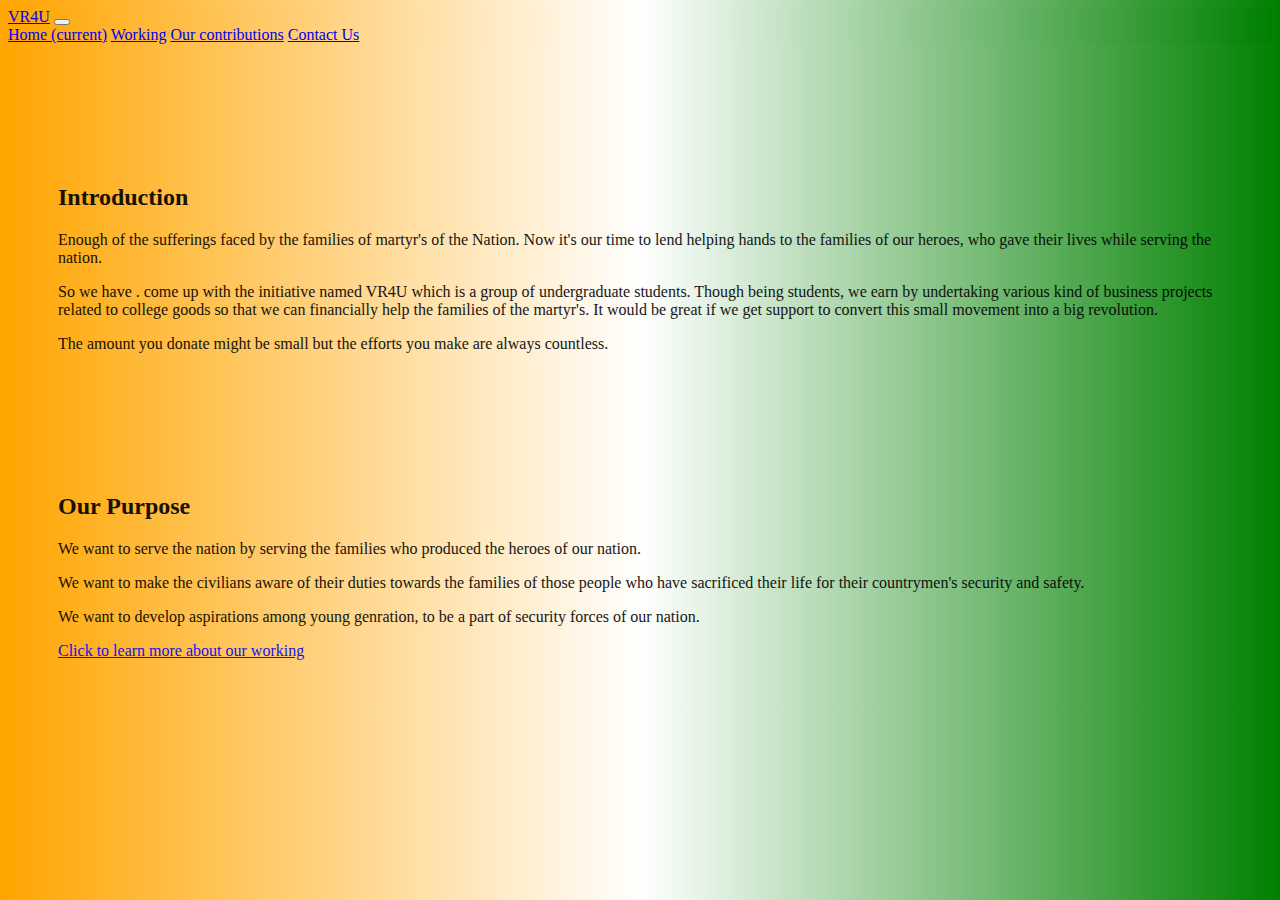
<file: index.html>
<!DOCTYPE html>
<html>
<head>
	<title>Homepage</title>
	<meta name="viewport" content="width=device-width, initial-scale=1.0">
	<link rel="stylesheet" type="text/css" href="CSS/indexStyle.css">
	<link rel="stylesheet" href="https://stackpath.bootstrapcdn.com/bootstrap/4.2.1/css/bootstrap.min.css" integrity="sha384-GJzZqFGwb1QTTN6wy59ffF1BuGJpLSa9DkKMp0DgiMDm4iYMj70gZWKYbI706tWS" crossorigin="anonymous">
</head>
<body>

	<nav class="navbar  navbar-expand-md navbar-light shadow fixed-top bg-light background-color ">
	  <a class="navbar-brand" href="index.html">VR4U</a>
	  <button class="navbar-toggler" type="button" data-toggle="collapse" data-target="#navbarNavAltMarkup" aria-controls="navbarNavAltMarkup" aria-expanded="false" aria-label="Toggle navigation">
	    	<span class="navbar-toggler-icon"></span>
	  </button>
	  <div class="collapse navbar-collapse" id="navbarNavAltMarkup">
		    <div class="navbar-nav navbar-right">
		      <a class="nav-item nav-link active" href="index.html">Home <span class="sr-only">(current)</span></a>
		      <a class="nav-item nav-link active" href="working.html">Working</a>
		      <a class="nav-item nav-link active" href="contributions.html">Our contributions</a>
		      <a class="nav-item  nav-link active" href="contact.html">		
			      Contact Us
			    </a>
		    </div>
	  </div>
	</nav>

	<div class="card text-center border-success opacity mb3 card-block shadow">
		  
	  <div class="card-header border-success">
		    <h2>Introduction</h2>
	  </div>
	  
	  <div class="card-body"> 
		    <p class="card-text">
			    Enough of the sufferings faced by the families of martyr's of the Nation. 
			    Now it's our time to lend helping hands to the families of our heroes, who gave their lives while serving the nation.
			</p>
			<p class="card-text">
				So we have . come up with the initiative named VR4U which is a group of undergraduate students. Though being students, we earn by undertaking various kind of business projects related to college goods so that we can financially help the families of the martyr's. It would be great if we get support to convert this small movement into a big revolution.
			</p>
			<p class="card-text">
				The amount you donate might be small but the efforts you make are always countless.
		    </p>
		</div>
    </div>

	<div class="card text-center border-success opacity card-block shadow">
	  <div class="card-header border-success">
		    <h2>Our Purpose</h2>
	  </div>
		    <p class="card-text">
				We want to serve the nation by serving the families who produced the heroes of our nation.
		    </p>
		    <p class="card-text">
				We want to make the civilians aware of their duties towards the families of those people who have sacrificed their life for their countrymen's security and safety.
		    </p>
		    <p class="card-text">
				We want to develop aspirations among young genration, to be a part of security forces of our nation.
		    </p>
		    <a href="working.html" class="btn btn-primary">Click to learn more about our working</a>
		</div>
	</div>

	<script src="https://code.jquery.com/jquery-3.3.1.slim.min.js" integrity="sha384-q8i/X+965DzO0rT7abK41JStQIAqVgRVzpbzo5smXKp4YfRvH+8abtTE1Pi6jizo" crossorigin="anonymous"></script>
	<script src="https://cdnjs.cloudflare.com/ajax/libs/popper.js/1.14.6/umd/popper.min.js" integrity="sha384-wHAiFfRlMFy6i5SRaxvfOCifBUQy1xHdJ/yoi7FRNXMRBu5WHdZYu1hA6ZOblgut" crossorigin="anonymous"></script>
	<script src="https://stackpath.bootstrapcdn.com/bootstrap/4.2.1/js/bootstrap.min.js" integrity="sha384-B0UglyR+jN6CkvvICOB2joaf5I4l3gm9GU6Hc1og6Ls7i6U/mkkaduKaBhlAXv9k" crossorigin="anonymous"></script>
</body>
</html>
</file>
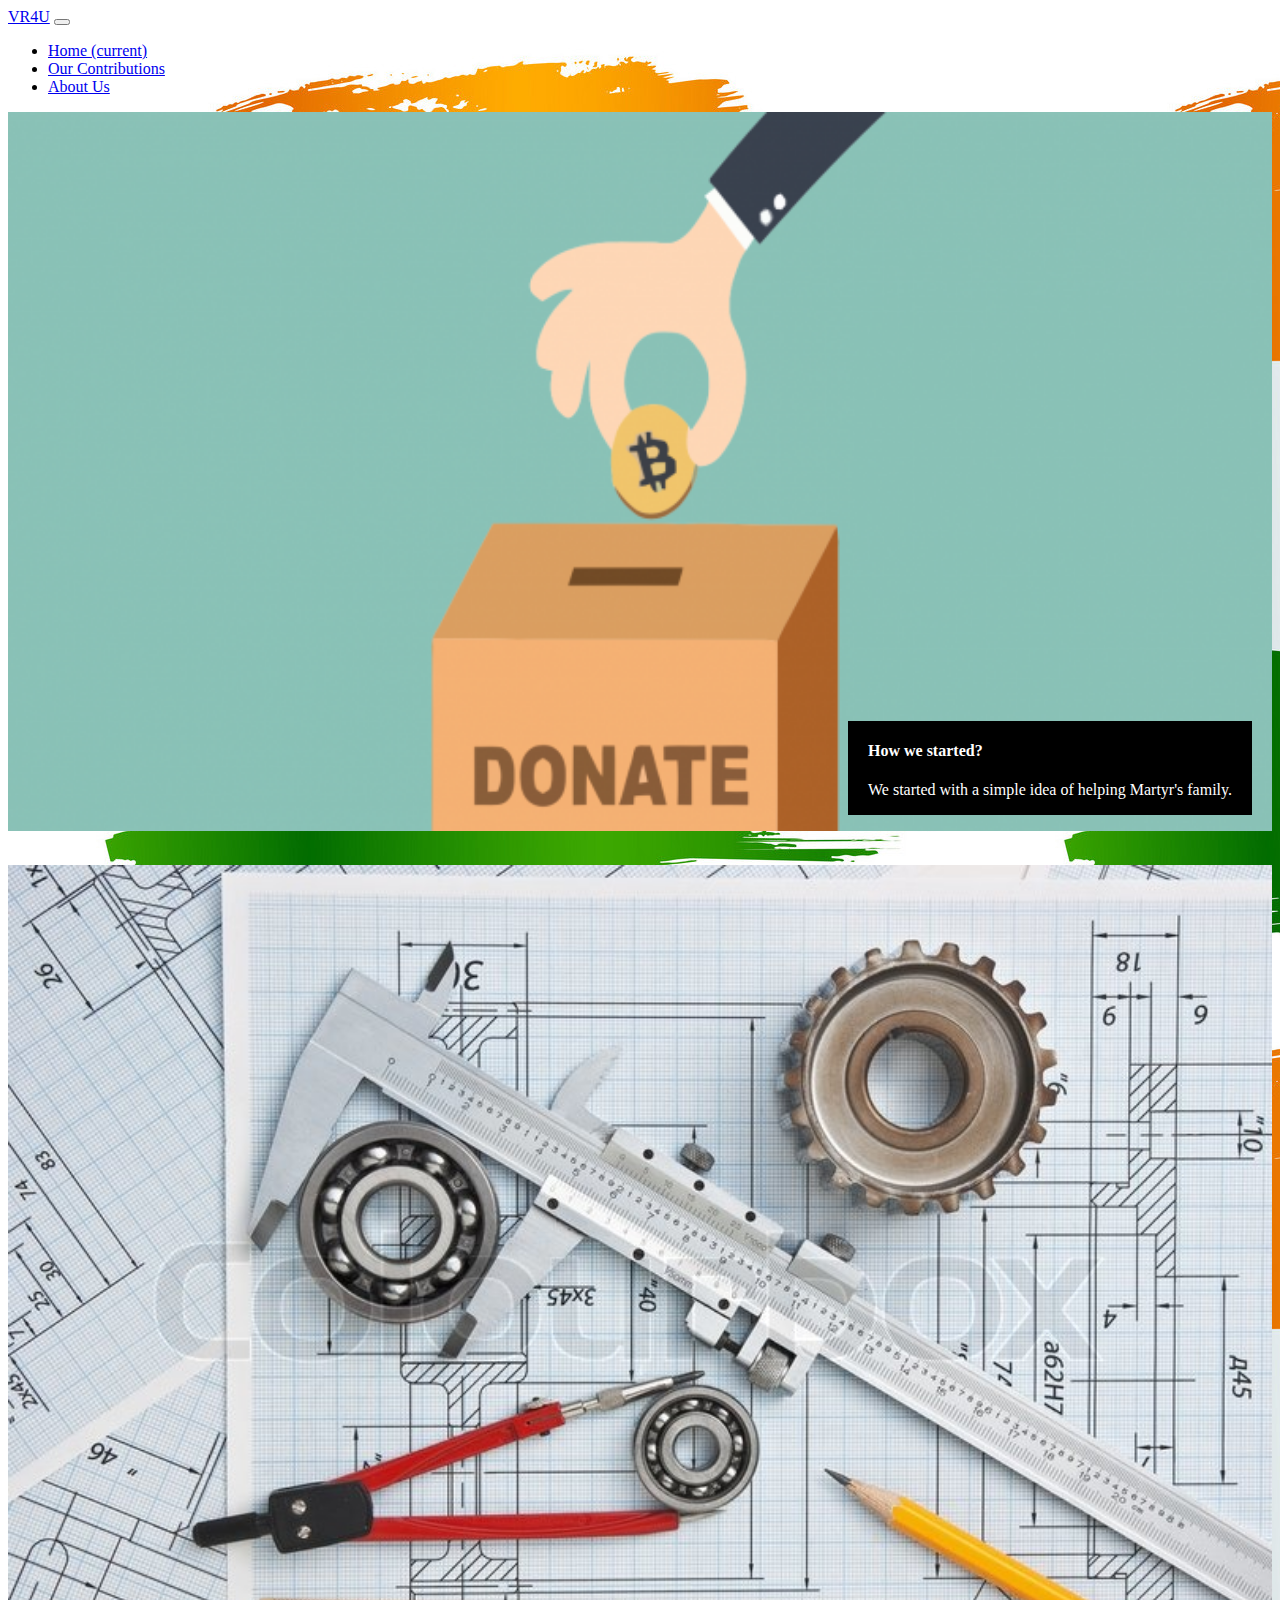
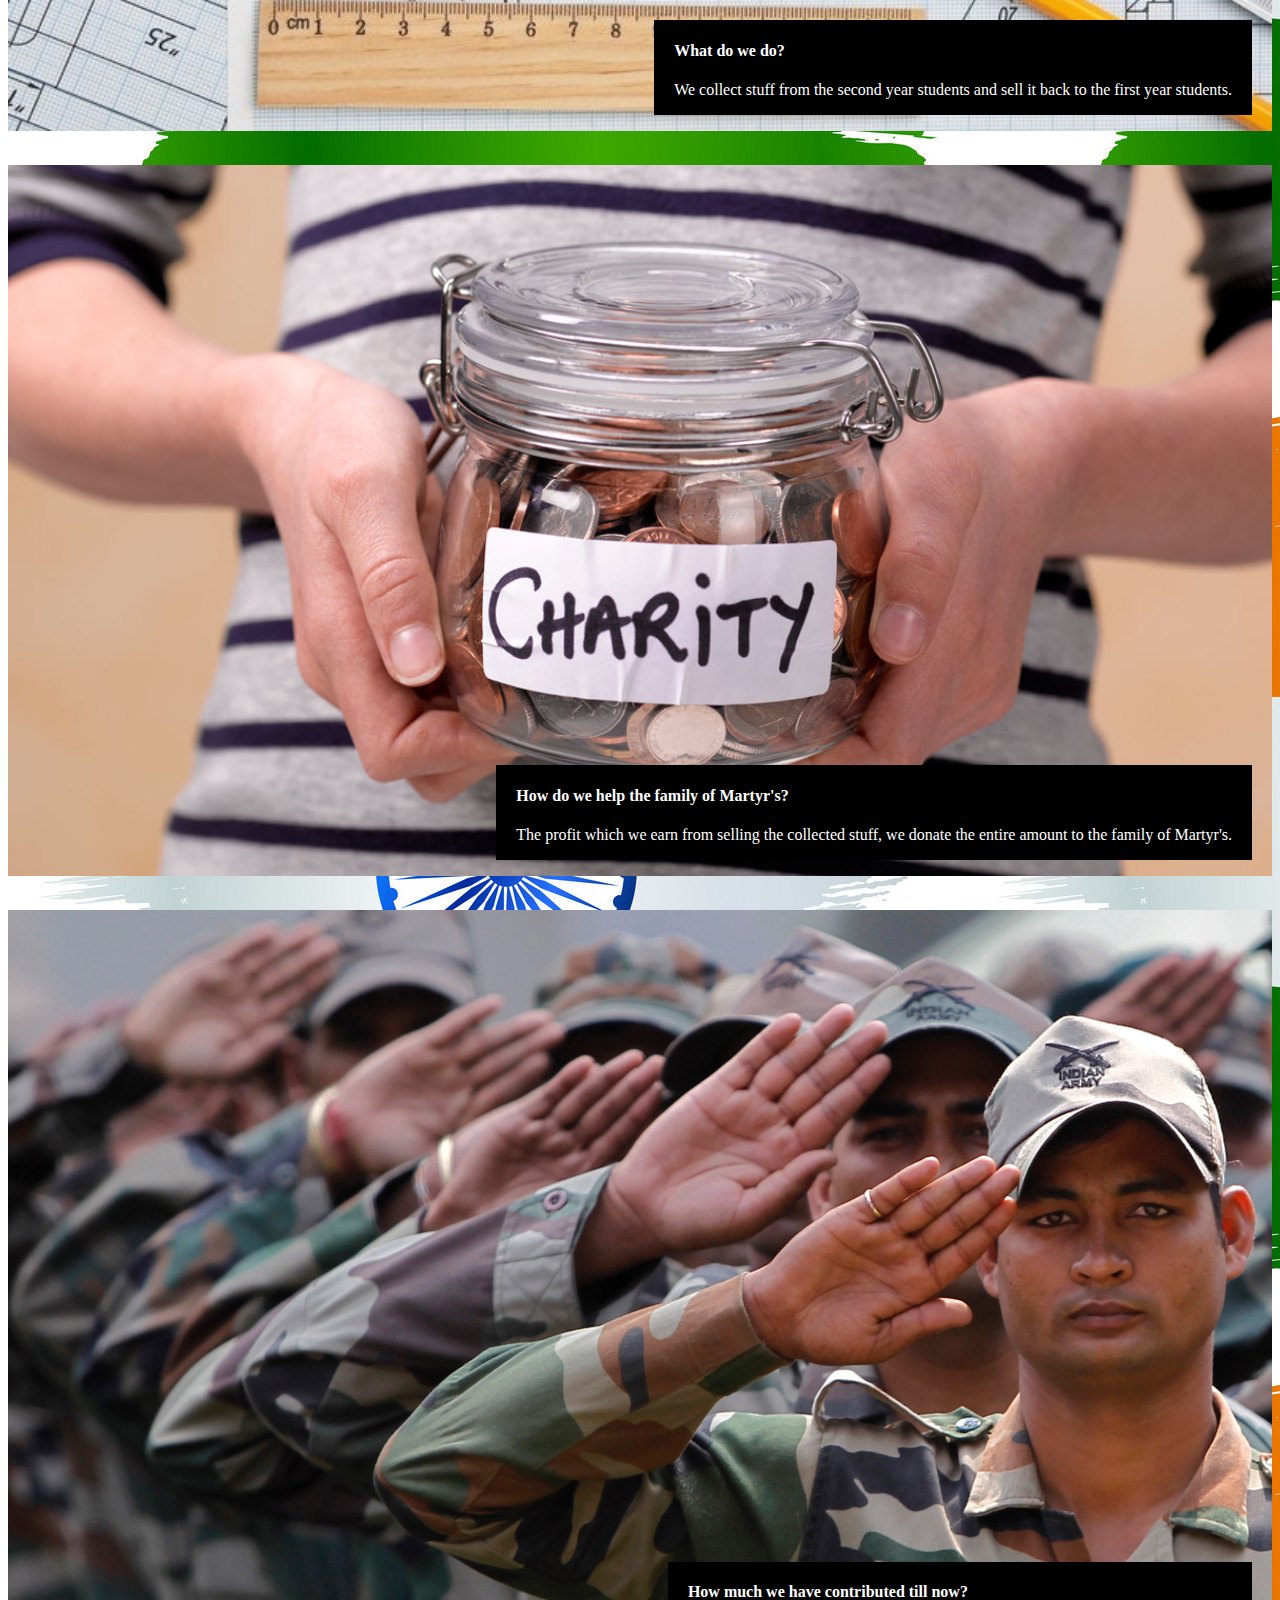
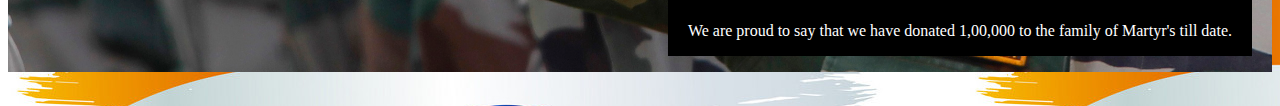
<file: about.html>
<!DOCTYPE html>
	<html>
	<head>
		<title>About Us</title>
		<link rel="stylesheet" type="text/css" href="style1.css">
		<link rel="stylesheet" href="https://stackpath.bootstrapcdn.com/bootstrap/4.1.3/css/bootstrap.min.css" integrity="sha384-MCw98/SFnGE8fJT3GXwEOngsV7Zt27NXFoaoApmYm81iuXoPkFOJwJ8ERdknLPMO" crossorigin="anonymous">
		
	</head>
	<body>

			<nav class="navbar navbar-expand-lg navbar-light bg-light">
	  <a class="navbar-brand" href="index.html">VR4U</a>
	  <button class="navbar-toggler" type="button" data-toggle="collapse" data-target="#navbarSupportedContent" aria-controls="navbarSupportedContent" aria-expanded="false" aria-label="Toggle navigation">
	    <span class="navbar-toggler-icon"></span>
	  </button>

	  <div class="collapse navbar-collapse" id="navbarSupportedContent">
	    <ul class="navbar-nav mr-auto">
	      <li class="nav-item active">
	        <a class="nav-link" href="index.html">Home <span class="sr-only">(current)</span></a>
	      </li>
	      <li class="nav-item">
	        <a class="nav-link" href="contributions.html">Our Contributions</a>
	      </li>
	     <!-- <li class="nav-item dropdown">
	        <a class="nav-link dropdown-toggle" href="#" id="navbarDropdown" role="button" data-toggle="dropdown" aria-haspopup="true" aria-expanded="false">
	          Dropdown
	        </a>
	        <div class="dropdown-menu" aria-labelledby="navbarDropdown">
	          <a class="dropdown-item" href="#">Action</a>
	          <a class="dropdown-item" href="#">Another action</a>
	          <div class="dropdown-divider"></div>
	          <a class="dropdown-item" href="#">Something else here</a>
	        </div>
	      </li> -->
	      <li class="nav-item">
	        <a class="nav-link " href="about.html">About Us</a>
	      </li>
	    </ul>
	    <!-- <form class="form-inline my-2 my-lg-0">
	      <input class="form-control mr-sm-2" type="search" placeholder="Search" aria-label="Search">
	      <button class="btn btn-outline-success my-2 my-sm-0" type="submit">Search</button>
	    </form> -->
	  </div>
	</nav>
	
		<div class="container">
	  <img src="donation.png"  alt="Norway" style="width:100%; height:50%;">
	  <div class="text-block"> 
	    <h4>How we started?</h4>
	    <p>We started with a simple idea of helping Martyr's family.</p>

	  </div>
	</div>
	  <div class="container">
	  <img src="drawing.jpg" alt="Norway" style="width:100%; height:50%;" >
	  <div class="text-block"> 
	    <h4>What do we do?</h4>
	    <p>We collect stuff from the second year students and sell it back to the first year students.</p>
	  
	  </div>
	</div>

	<div class="container">
	  <img src="Charity.jpg" alt="Norway" style="width:100%;">
	  <div class="text-block"> 
	    <h4>How do we help the family of Martyr's?</h4>
	    <p>The profit which we earn from selling the collected stuff, we donate the entire amount to the family of Martyr's.</p>
	  
	  </div>
	</div>
	<div class="container">
	  <img src="army.jpg" alt="Norway" style="width:100%;">
	  <div class="text-block"> 
	    <h4>How much we have contributed till now?</h4>
	    <p>We are proud to say that we have donated 1,00,000 to the family of Martyr's till date.</p>
	  
	  </div>
	</div>
	

		<script src="https://code.jquery.com/jquery-3.3.1.slim.min.js" integrity="sha384-q8i/X+965DzO0rT7abK41JStQIAqVgRVzpbzo5smXKp4YfRvH+8abtTE1Pi6jizo" crossorigin="anonymous"></script>
		<script src="https://cdnjs.cloudflare.com/ajax/libs/popper.js/1.14.3/umd/popper.min.js" integrity="sha384-ZMP7rVo3mIykV+2+9J3UJ46jBk0WLaUAdn689aCwoqbBJiSnjAK/l8WvCWPIPm49" crossorigin="anonymous"></script>
		<script src="https://stackpath.bootstrapcdn.com/bootstrap/4.1.3/js/bootstrap.min.js" integrity="sha384-ChfqqxuZUCnJSK3+MXmPNIyE6ZbWh2IMqE241rYiqJxyMiZ6OW/JmZQ5stwEULTy" crossorigin="anonymous"></script>
	</body>
	</html>
</file>
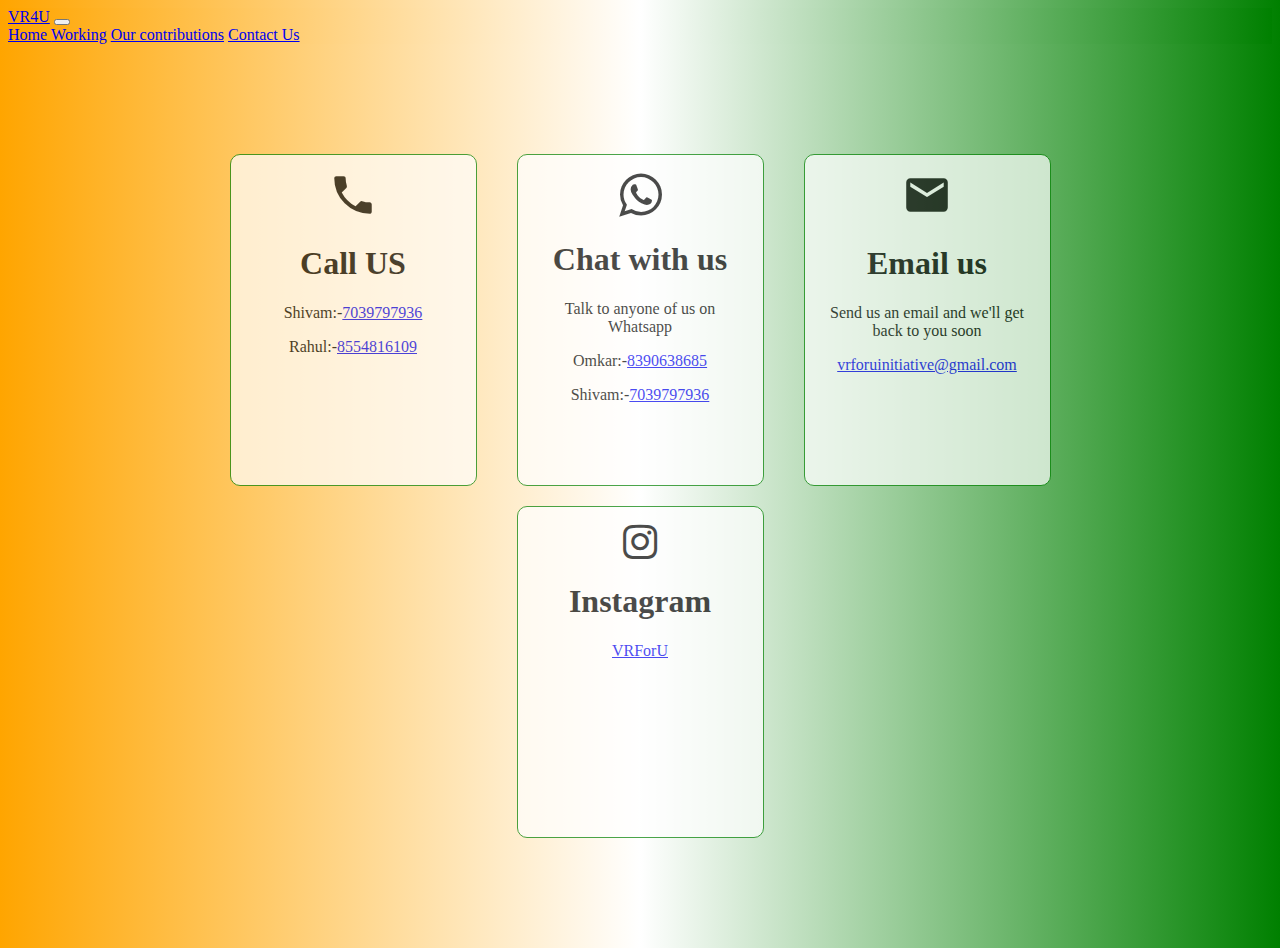
<file: contact.html>
<!DOCTYPE html>
<html>
<head>
	<title>Contacts Page</title>
	<meta name="viewport" content="width=device-width, initial-scale=1.0">
	<link rel="stylesheet" href="https://cdnjs.cloudflare.com/ajax/libs/font-awesome/4.7.0/css/font-awesome.min.css">
	<link href="https://fonts.googleapis.com/icon?family=Material+Icons" rel="stylesheet">
	<link rel="stylesheet" type="text/css" href="CSS/indexStyle.css">
	<link rel="stylesheet" href="https://stackpath.bootstrapcdn.com/bootstrap/4.2.1/css/bootstrap.min.css" integrity="sha384-GJzZqFGwb1QTTN6wy59ffF1BuGJpLSa9DkKMp0DgiMDm4iYMj70gZWKYbI706tWS" crossorigin="anonymous">
</head>
<body>

	<nav class="navbar shadow navbar-expand-md navbar-light background-color fixed-top bg-light">
	  <a class="navbar-brand" href="index.html">VR4U</a>
	  <button class="navbar-toggler" type="button" data-toggle="collapse" data-target="#navbarNavAltMarkup" aria-controls="navbarNavAltMarkup" aria-expanded="false" aria-label="Toggle navigation">
	    	<span class="navbar-toggler-icon"></span>
	  </button>
	  <div class="collapse navbar-collapse" id="navbarNavAltMarkup">
		    <div class="navbar-nav navbar-right">
		      <a class="nav-item nav-link active" href="index.html">Home <span class="sr-only">(current)</span></a>
		      <a class="nav-item nav-link active" href="working.html">Working</a>
		      <a class="nav-item nav-link active" href="contributions.html">Our contributions</a>
		      <a class="nav-item  nav-link active" href="contact.html">		
			      Contact Us
			    </a>
		    </div>
	  </div>
	</nav>

	<div class="my-container">
		<div class="box shadow d-flex flex-column justify-content-center align-items-center"">
			<i class="material-icons" style="font-size:50px">call</i>
			<h1>Call US</h1>
			<p>Shivam:-<a href="tel:7039797936">7039797936</a></p>
			<p>Rahul:-<a href="tel:8554816109">8554816109</a></p>
		</div>

		<div class="box shadow d-flex flex-column justify-content-center align-items-center"">
			<i class="fa fa-whatsapp" style="font-size:50px"></i>
			<h1>Chat with us</h1>
			<p>Talk to anyone of us on Whatsapp</p>
			<p>Omkar:-<a href="tel:8390638685">8390638685</a></p>
			<p>Shivam:-<a href="tel:7039797936">7039797936</a></p>
		</div>
		

		<div class="box shadow d-flex flex-column justify-content-center align-items-center"">
			<i class="material-icons" style="font-size:50px">email</i>
			<h1><span class="oi oi-envelope-closed"></span>Email us</h1>
			<p>Send us an email and we'll get back to you soon</p>
			<p><a href="mailto:vrforuinitiative@gmail.com">vrforuinitiative@gmail.com</a></p>
		</div>

		<div class="box shadow d-flex flex-column justify-content-center align-items-center">
			<i class='fa fa-instagram' style='font-size:40px'></i>
			<h1>Instagram</h1>
			<p><a href="https://www.instagram.com/vrforuinitiative">VRForU</a></p>	
		</div>
	</div>
	<script src="https://code.jquery.com/jquery-3.3.1.slim.min.js" integrity="sha384-q8i/X+965DzO0rT7abK41JStQIAqVgRVzpbzo5smXKp4YfRvH+8abtTE1Pi6jizo" crossorigin="anonymous"></script>
	<script src="https://cdnjs.cloudflare.com/ajax/libs/popper.js/1.14.6/umd/popper.min.js" integrity="sha384-wHAiFfRlMFy6i5SRaxvfOCifBUQy1xHdJ/yoi7FRNXMRBu5WHdZYu1hA6ZOblgut" crossorigin="anonymous"></script>
	<script src="https://stackpath.bootstrapcdn.com/bootstrap/4.2.1/js/bootstrap.min.js" integrity="sha384-B0UglyR+jN6CkvvICOB2joaf5I4l3gm9GU6Hc1og6Ls7i6U/mkkaduKaBhlAXv9k" crossorigin="anonymous"></script>
</body>
</html>
</file>
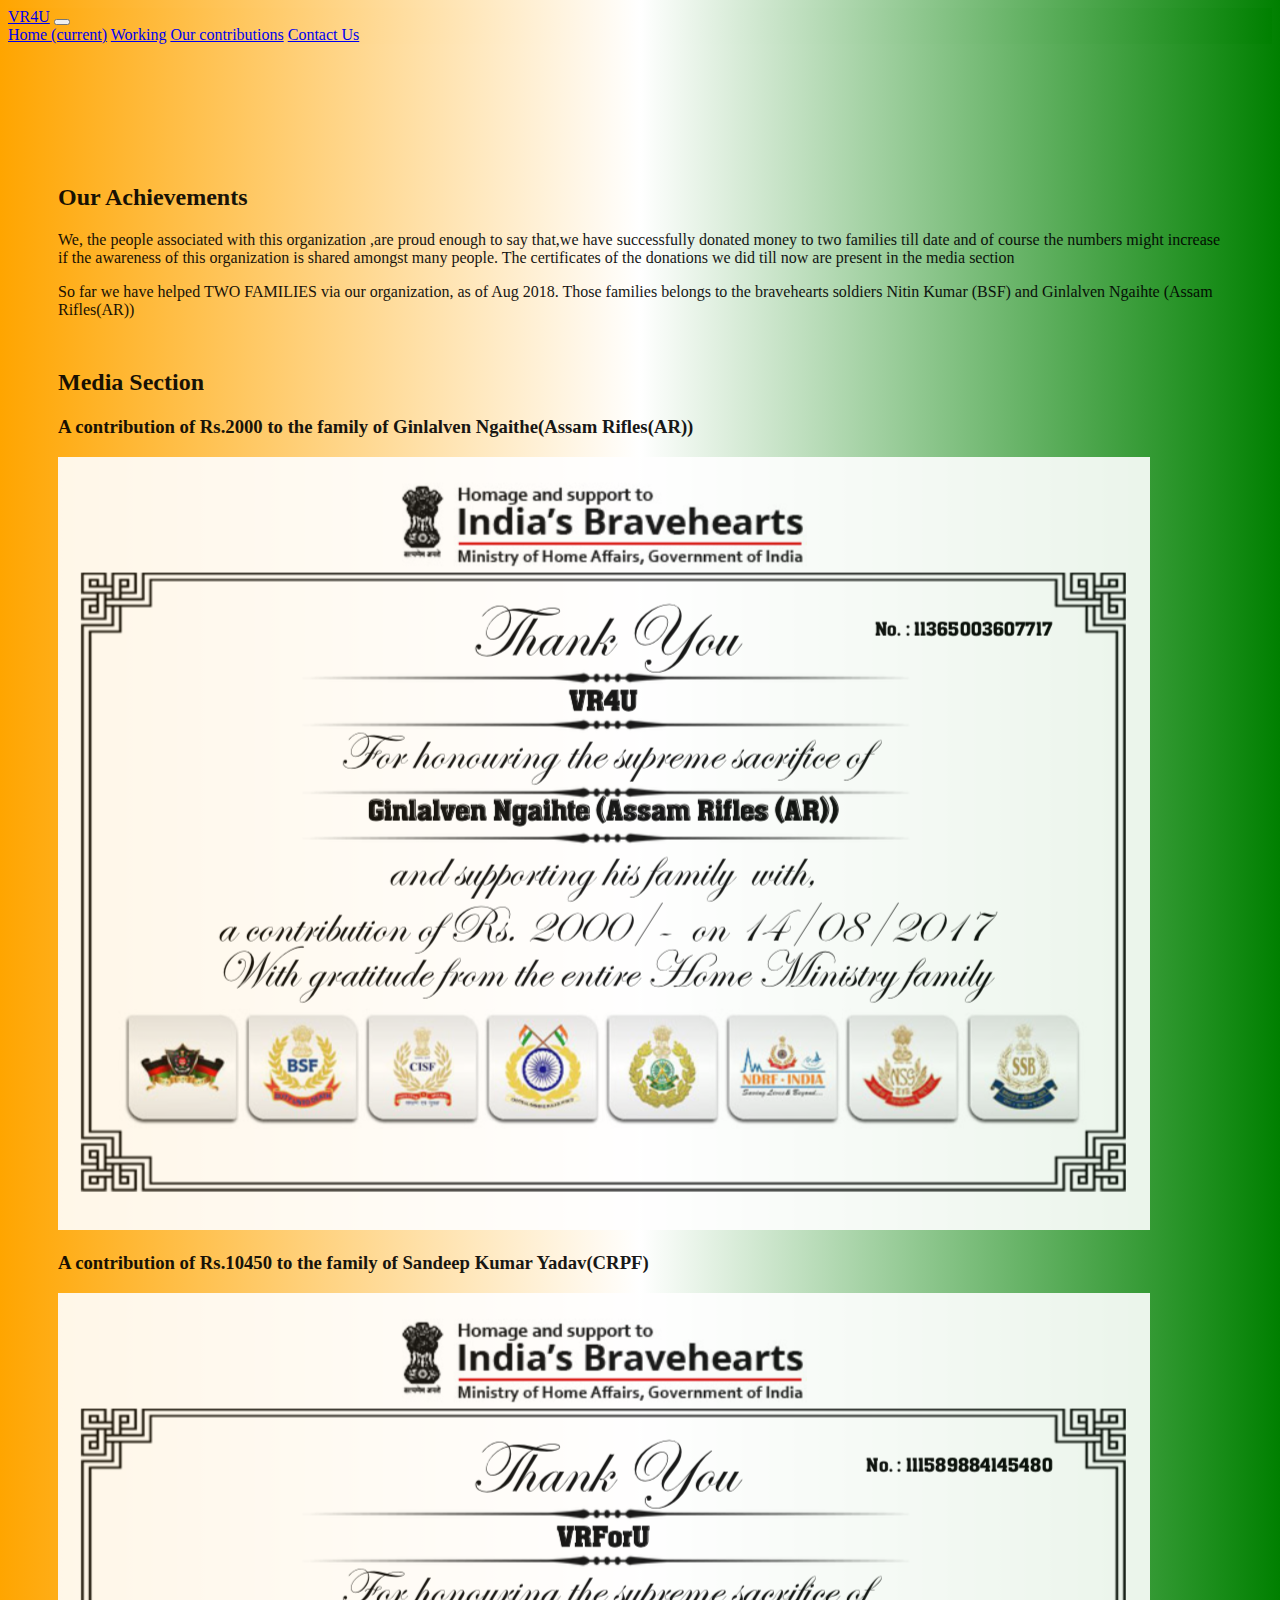
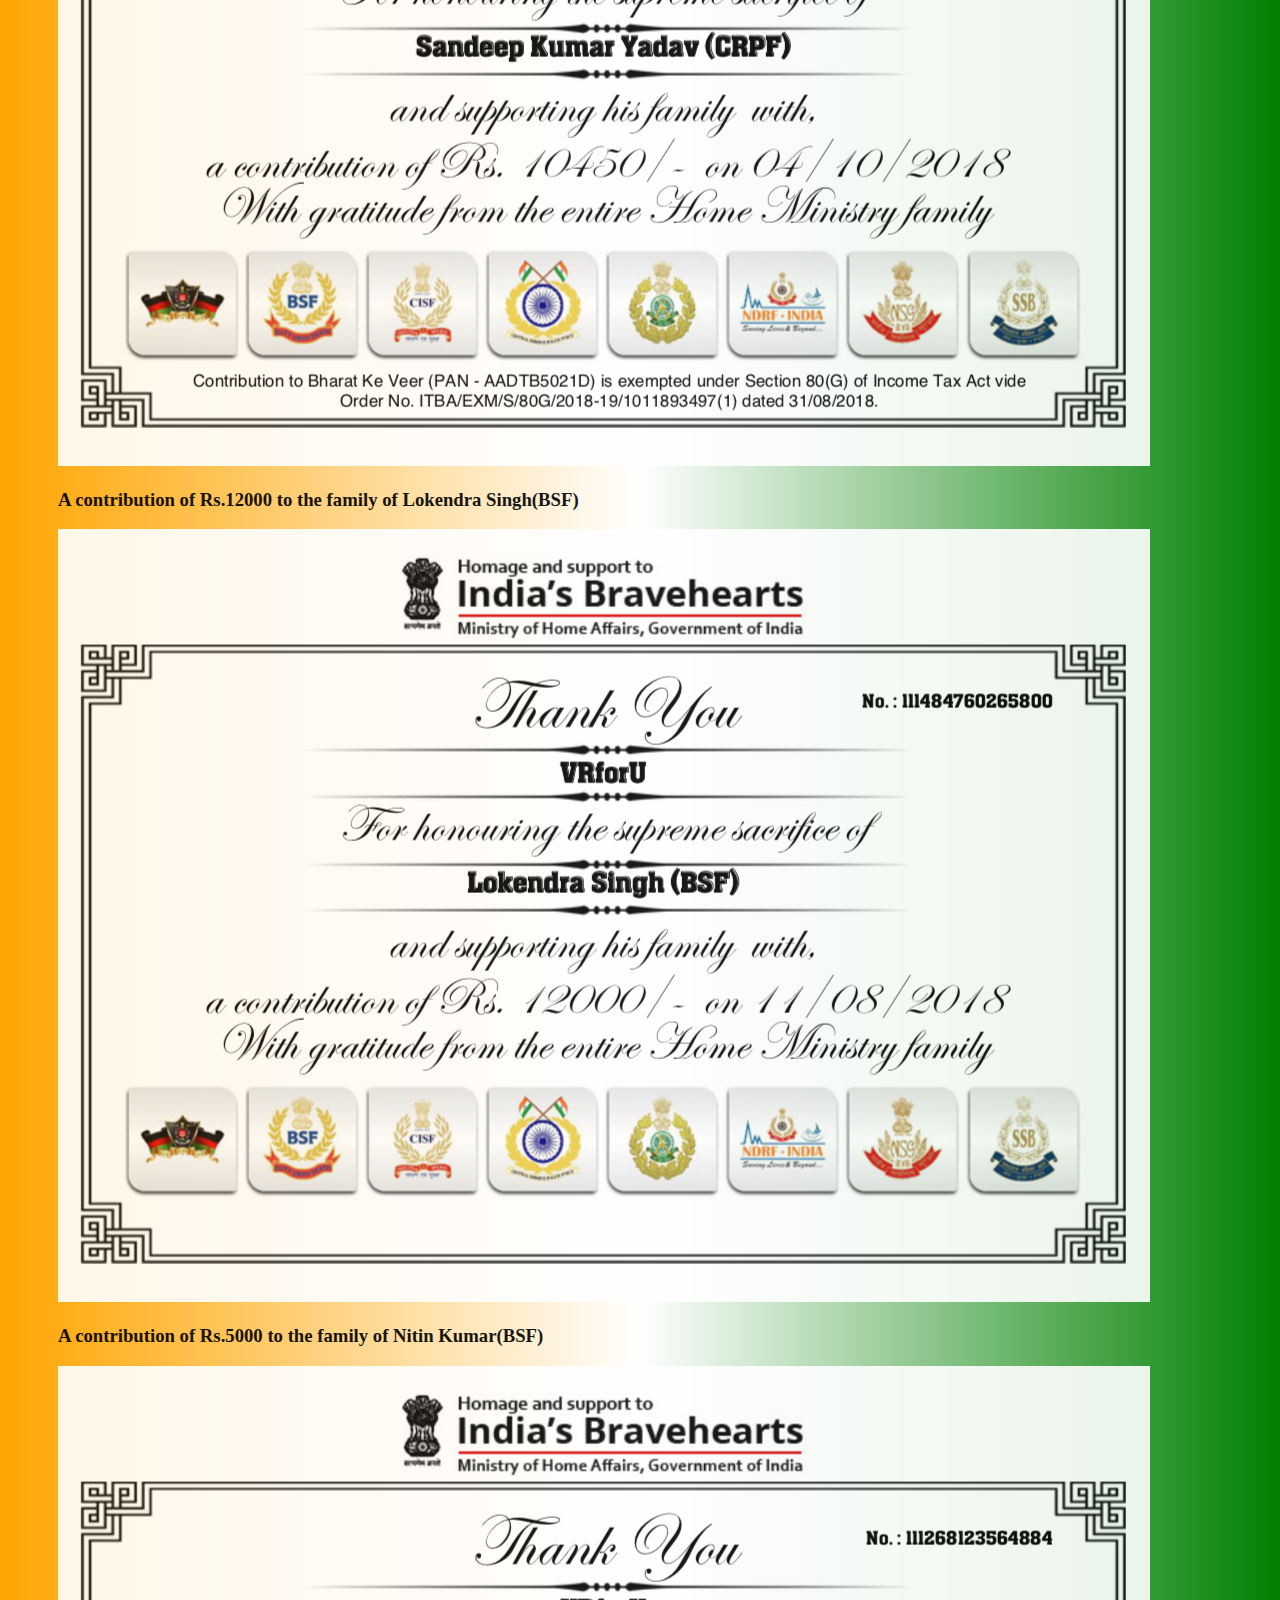
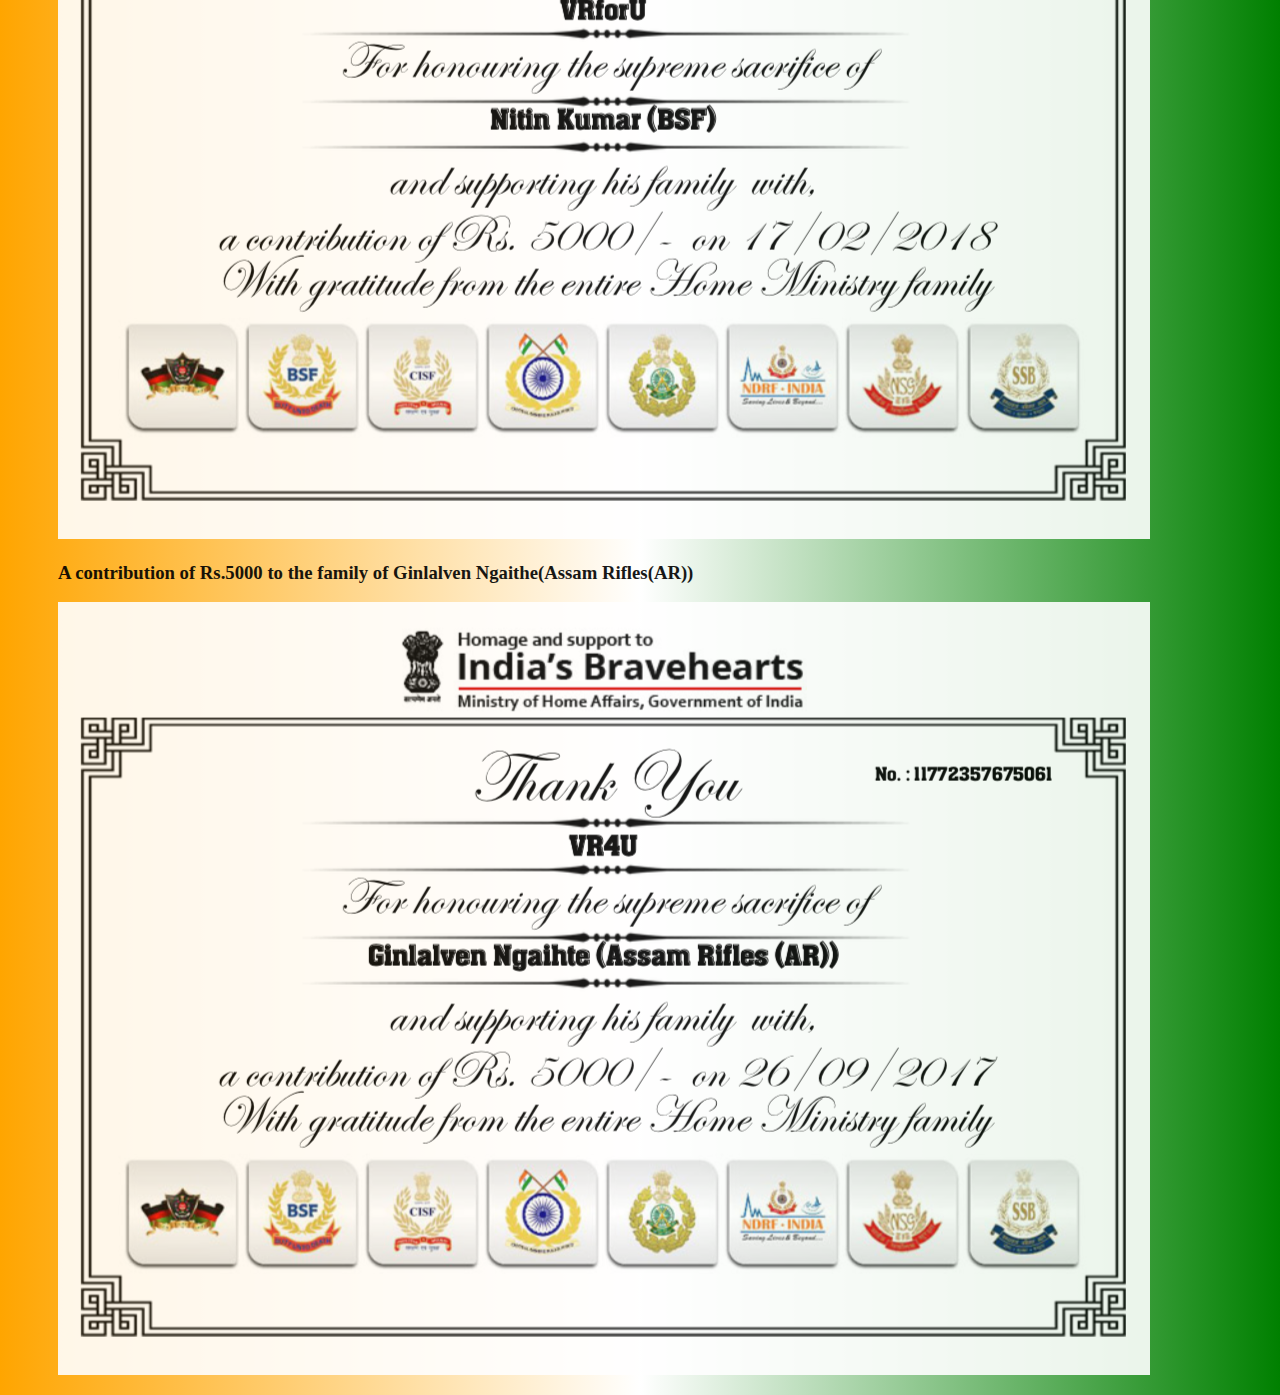
<file: contributions.html>
<!DOCTYPE html>
<html>
<head>
	<title>Our Contributions</title>
	<meta name="viewport" content="width=device-width, initial-scale=1.0">
	<link rel="stylesheet" type="text/css" href="CSS/indexStyle.css">
	<link rel="stylesheet" href="https://stackpath.bootstrapcdn.com/bootstrap/4.2.1/css/bootstrap.min.css" integrity="sha384-GJzZqFGwb1QTTN6wy59ffF1BuGJpLSa9DkKMp0DgiMDm4iYMj70gZWKYbI706tWS" crossorigin="anonymous">
</head>
<body>

	<nav class="navbar shadow navbar-expand-md navbar-light fixed-top bg-light background-color">
	  <a class="navbar-brand" href="index.html">VR4U</a>
	  <button class="navbar-toggler" type="button" data-toggle="collapse" data-target="#navbarNavAltMarkup" aria-controls="navbarNavAltMarkup" aria-expanded="false" aria-label="Toggle navigation">
	    	<span class="navbar-toggler-icon"></span>
	  </button>
	  <div class="collapse navbar-collapse" id="navbarNavAltMarkup">
		    <div class="navbar-nav navbar-right">
		      <a class="nav-item nav-link active" href="index.html">Home <span class="sr-only">(current)</span></a>
		      <a class="nav-item nav-link active" href="working.html">Working</a>
		      <a class="nav-item nav-link active" href="contributions.html">Our contributions</a>
		      <a class="nav-item  nav-link active" href="contact.html">		
			      Contact Us
			    </a>
		    </div>
	  </div>
	</nav>

	<div class="card text-center border-success mb3 opacity card-block shadow">
	  <div class="card-header border-success">
		    <h2>Our Achievements</h2>
	  </div>
	  <div class="card-body"> 
		    <p class="card-text">
			   	We, the people associated with this organization ,are proud enough to say that,we have successfully donated money to two families till date and of course the numbers might increase if the awareness of this organization is shared amongst many people. The certificates of the donations we did till now are present in the media section
			</p>
			<p class="card-text">
				So far we have helped TWO FAMILIES via our organization, as of Aug 2018. Those families belongs to the bravehearts soldiers Nitin Kumar (BSF) and Ginlalven Ngaihte (Assam Rifles(AR))
			</p>
	  </div>
	</div>

	<div class="opacity card text-center border-success mb3 card-block-contributions ">
	  <div class="card-header border-success shadow">
		<h2>Media Section</h2>
	  </div>
	</div>
	
	<div class="card opacity text-center border-success mb3 card-block-contributions shadow ">
	<div class="card-body">
			<h3 class="card-title">A contribution of Rs.2000 to the family of Ginlalven Ngaithe(Assam Rifles(AR))</h3> 
	    <p class="card-text">
		    <img src="Images/c1.png" class="img-fluid">
		</p>
	</div>
	</div>

	<div class="card opacity text-center border-success mb3 card-block-contributions shadow ">
	<div class="card-body">
			<h3 class="card-title">A contribution of Rs.10450 to the family of Sandeep Kumar Yadav(CRPF)</h3> 
	    <p class="card-text">
		    <img src="Images/c2.png" class="img-fluid">
		</p>
	</div>
	</div>

	<div class="card opacity text-center border-success mb3 card-block-contributions shadow">
	<div class="card-body">
			<h3 class="card-title">A contribution of Rs.12000 to the family of Lokendra Singh(BSF)</h3> 
	    <p class="card-text">
		    <img src="Images/c3.png" class="img-fluid">
		</p>
	</div>
	</div>

	<div class="card opacity text-center border-success mb3 card-block-contributions ">
	<div class="card-body">
			<h3 class="card-title">A contribution of Rs.5000 to the family of Nitin Kumar(BSF)</h3> 
	    <p class="card-text">
		    <img  src="Images/c4.png" class="img-fluid">
		</p>
	</div>
	</div>

	<div class="card opacity text-center border-success mb3 card-block-contributions shadow">
	<div class="card-body">
			<h3 class="card-title">A contribution of Rs.5000 to the family of Ginlalven Ngaithe(Assam Rifles(AR))</h3> 
	    <p class="card-text">
		    <img  src="Images/c5.png" class="img-fluid">
		</p>
	</div>
	</div>


	<script src="https://code.jquery.com/jquery-3.3.1.slim.min.js" integrity="sha384-q8i/X+965DzO0rT7abK41JStQIAqVgRVzpbzo5smXKp4YfRvH+8abtTE1Pi6jizo" crossorigin="anonymous"></script>
	<script src="https://cdnjs.cloudflare.com/ajax/libs/popper.js/1.14.6/umd/popper.min.js" integrity="sha384-wHAiFfRlMFy6i5SRaxvfOCifBUQy1xHdJ/yoi7FRNXMRBu5WHdZYu1hA6ZOblgut" crossorigin="anonymous"></script>
	<script src="https://stackpath.bootstrapcdn.com/bootstrap/4.2.1/js/bootstrap.min.js" integrity="sha384-B0UglyR+jN6CkvvICOB2joaf5I4l3gm9GU6Hc1og6Ls7i6U/mkkaduKaBhlAXv9k" crossorigin="anonymous"></script>
</body>
</html>
</file>
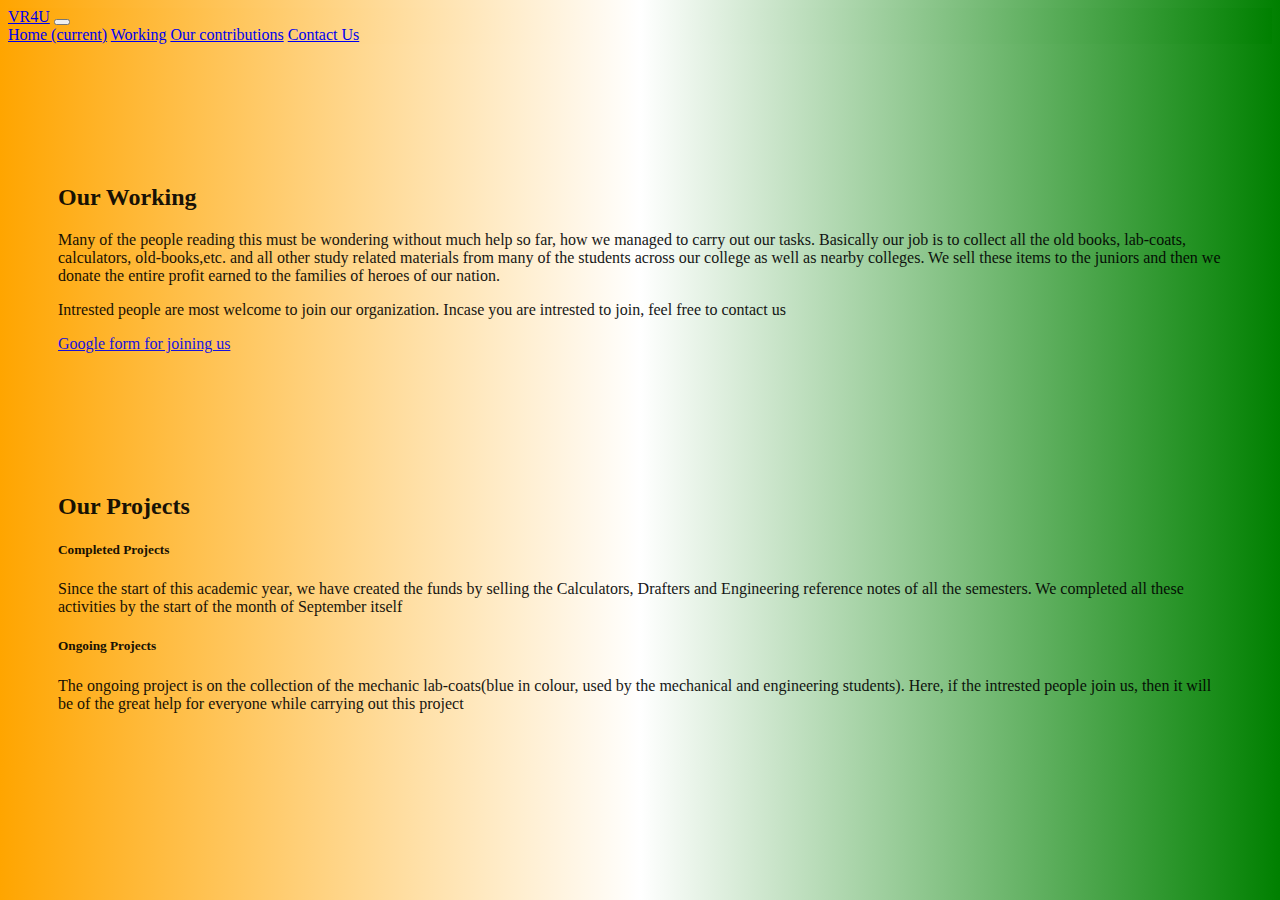
<file: working.html>
<!DOCTYPE html>
<html>
<head>
	<title>Our Working</title>
	<meta name="viewport" content="width=device-width, initial-scale=1.0">
	<link rel="stylesheet" type="text/css" href="CSS/indexStyle.css">
	<link rel="stylesheet" href="https://stackpath.bootstrapcdn.com/bootstrap/4.2.1/css/bootstrap.min.css" integrity="sha384-GJzZqFGwb1QTTN6wy59ffF1BuGJpLSa9DkKMp0DgiMDm4iYMj70gZWKYbI706tWS" crossorigin="anonymous">
</head>
<body>

	<nav class="navbar navbar-expand-md shadow navbar-light background-color fixed-top bg-light">
	  <a class="navbar-brand" href="index.html">VR4U</a>
	  <button class="navbar-toggler" type="button" data-toggle="collapse" data-target="#navbarNavAltMarkup" aria-controls="navbarNavAltMarkup" aria-expanded="false" aria-label="Toggle navigation">
	    	<span class="navbar-toggler-icon"></span>
	  </button>
	  <div class="collapse navbar-collapse" id="navbarNavAltMarkup">
		    <div class="navbar-nav navbar-right">
		      <a class="nav-item nav-link active" href="index.html">Home <span class="sr-only">(current)</span></a>
		      <a class="nav-item nav-link active" href="working.html">Working</a>
		      <a class="nav-item nav-link active" href="contributions.html">Our contributions</a>
			   <a class="nav-item  nav-link active" href="contact.html">Contact Us</a>
			</div>
	  </div>
	</nav>

	<div class="card text-center border-success mb3 opacity card-block shadow">
	  <div class="card-header border-success">
		<h2>Our Working</h2>
	  </div>
	  <div class="card-body">
		    <p class="card-text">
			    Many of the people reading this must be wondering without much help so far, how we managed to carry out our tasks. Basically our job is to collect all the old books, lab-coats, calculators, old-books,etc. and all other study related materials from many of the students across our college as well as nearby colleges. We sell these items to the juniors and then we donate the entire profit earned to the families of heroes of our nation.
			</p>
			<p class="card-text">
				Intrested people are most welcome to join our organization. Incase you are intrested to join, feel free to contact us
			</p>
			<p class="card-text">
				<a href="https://docs.google.com/forms/d/e/1FAIpQLSfuY_pNRJe8NiQAroeHqd7sAwrZYumX65cDjQ7VY3OvtI38Gw/viewform">
					Google form for joining us
				</a>
		    </p>
	  </div>
	</div>

	<div class="card text-center border-success opacity mb3 card-block shadow">
	  <div class="card-header border-success">
		<h2>Our Projects</h2>
	  </div>
	  <div class="card-body">
		    <h5 class="card-title">Completed Projects</h5> 
		    <p class="card-text">
			    Since the start of this academic year, we have created the funds by selling the Calculators, Drafters and Engineering reference notes of all the semesters. We completed all these activities by the start of the month of September itself
			</p>
			<h5 class="card-title">Ongoing Projects</h5> 
		    <p class="card-text">
			    The ongoing project is on the collection of the mechanic lab-coats(blue in colour, used by the mechanical and engineering students). Here, if the intrested people join us, then it will be of the great help for everyone while carrying out this project
			</p>	
	    </div>
	</div>

	<script src="https://code.jquery.com/jquery-3.3.1.slim.min.js" integrity="sha384-q8i/X+965DzO0rT7abK41JStQIAqVgRVzpbzo5smXKp4YfRvH+8abtTE1Pi6jizo" crossorigin="anonymous"></script>
	<script src="https://cdnjs.cloudflare.com/ajax/libs/popper.js/1.14.6/umd/popper.min.js" integrity="sha384-wHAiFfRlMFy6i5SRaxvfOCifBUQy1xHdJ/yoi7FRNXMRBu5WHdZYu1hA6ZOblgut" crossorigin="anonymous"></script>
	<script src="https://stackpath.bootstrapcdn.com/bootstrap/4.2.1/js/bootstrap.min.js" integrity="sha384-B0UglyR+jN6CkvvICOB2joaf5I4l3gm9GU6Hc1og6Ls7i6U/mkkaduKaBhlAXv9k" crossorigin="anonymous"></script>
</body>
</html>
</file>
<file: CSS/indexStyle.css>
body{
	background-image: linear-gradient(to right,orange, white, green);
	
}

.background-color {
    background-image: linear-gradient(to right,orange, white, green);
}

 .card-block {
 	margin-top: 140px; 
 	margin-left: 50px;
 	margin-right: 50px;
 	margin-bottom: 50px;

 }

 .card-block-contributions { 
 	margin-left: 50px;
 	margin-right: 50px;
 	margin-bottom: 5px;

 }

 .card-display {
 	display: inline-block;
 }


.my-container {
    width: 90%;
    margin: 100px auto;
    display: flex;
    flex-wrap: wrap;
    justify-content: center;
    align-items: center;
}

.opacity {
	opacity: 0.9;
}



.box {
	padding: 15px;
	text-align: center;
    border: 1px solid green;
    border-radius: 10px;
    width: 215px;
    height: 300px;
    background: white;
    margin: 10px 20px;
    transition: 1s;
    opacity:0.7;
}

.box:hover {
	transform: scale(1.1);
}
</file>
<file: style1.css>
body {
   background-image: url("tricolor.jpg");
}


/* Container holding the image and the text */
.container {
    position: relative;
    margin-bottom: 30px;
}

/* Bottom right text */
.text-block {
    position: absolute;
    bottom: 20px;
    right: 20px;
    background-color: black;
    color: white;
    padding-left: 20px;
    padding-right: 20px;
}
</file>
